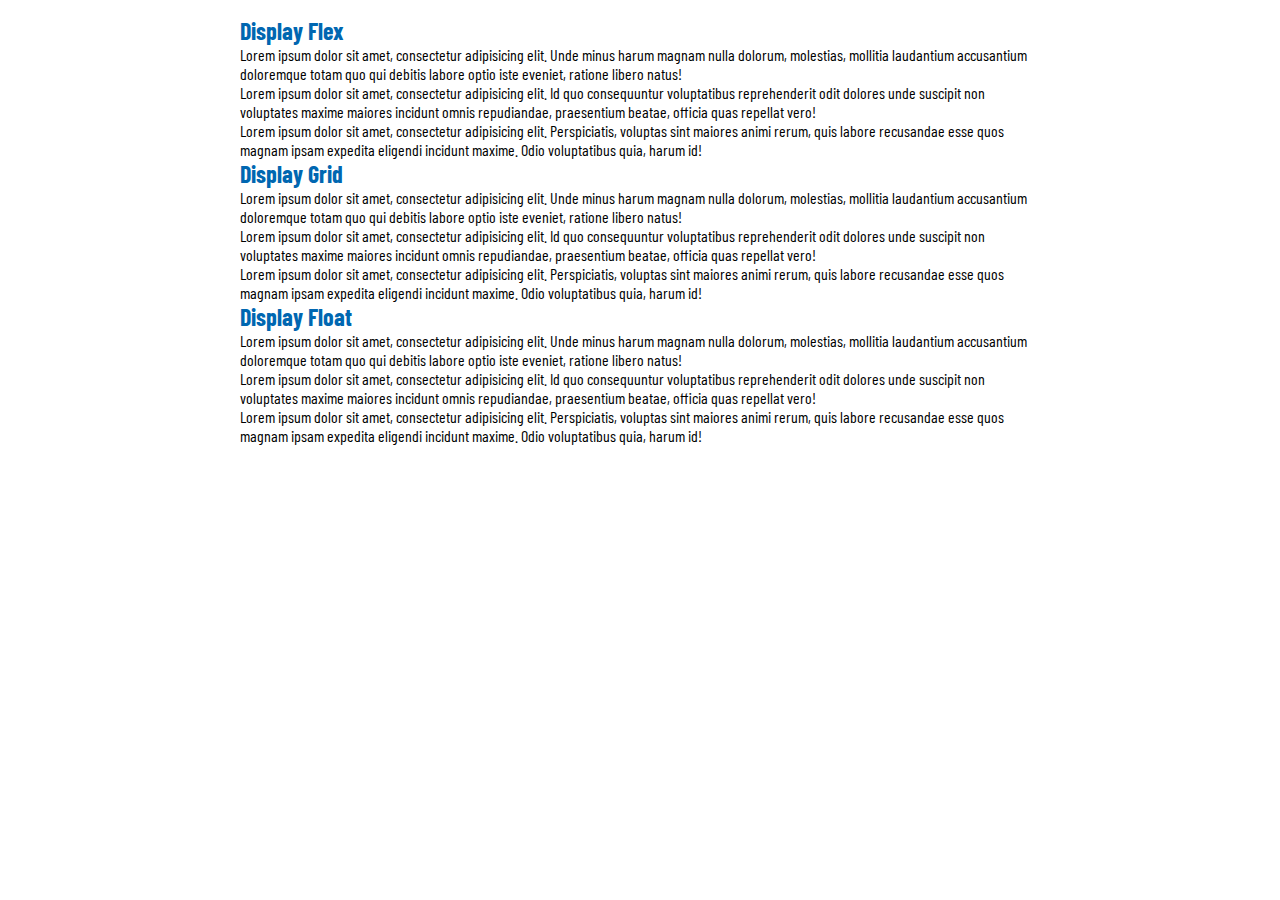
<file: 03 Positionierung HTML CSS/index.html>
<!DOCTYPE html>
<html lang="de">
<head>
    <meta charset="UTF-8">
    <meta name="viewport" content="width=device-width, initial-scale=1.0">
    <link rel="stylesheet" href="css/style.css">
    <link rel="preconnect" href="https://fonts.googleapis.com">
    <link rel="preconnect" href="https://fonts.gstatic.com" crossorigin>
    <link href="https://fonts.googleapis.com/css2?family=Barlow+Condensed:wght@400;600&display=swap" rel="stylesheet">
    <title>03 Aufgabe - Positionierung</title>
</head>
<body>
    <div class="container">
        <h2>Display Flex</h2>
        <div class="flexy">
            <main>Lorem ipsum dolor sit amet, consectetur adipisicing elit. Unde minus harum magnam nulla dolorum, molestias, mollitia laudantium accusantium doloremque totam quo qui debitis labore optio iste eveniet, ratione libero natus!</main>
            <section>Lorem ipsum dolor sit amet, consectetur adipisicing elit. Id quo consequuntur voluptatibus reprehenderit odit dolores unde suscipit non voluptates maxime maiores incidunt omnis repudiandae, praesentium beatae, officia quas repellat vero!</section>
            <section>Lorem ipsum dolor sit amet, consectetur adipisicing elit. Perspiciatis, voluptas sint maiores animi rerum, quis labore recusandae esse quos magnam ipsam expedita eligendi incidunt maxime. Odio voluptatibus quia, harum id!</section>
        </div>
        <h2>Display Grid</h2>
        <div class="gridy">
            <main>Lorem ipsum dolor sit amet, consectetur adipisicing elit. Unde minus harum magnam nulla dolorum, molestias, mollitia laudantium accusantium doloremque totam quo qui debitis labore optio iste eveniet, ratione libero natus!</main>
            <section>Lorem ipsum dolor sit amet, consectetur adipisicing elit. Id quo consequuntur voluptatibus reprehenderit odit dolores unde suscipit non voluptates maxime maiores incidunt omnis repudiandae, praesentium beatae, officia quas repellat vero!</section>
            <section>Lorem ipsum dolor sit amet, consectetur adipisicing elit. Perspiciatis, voluptas sint maiores animi rerum, quis labore recusandae esse quos magnam ipsam expedita eligendi incidunt maxime. Odio voluptatibus quia, harum id!</section>
        </div>
        <h2>Display Float</h2>
        <div class="floaty">
            <main>Lorem ipsum dolor sit amet, consectetur adipisicing elit. Unde minus harum magnam nulla dolorum, molestias, mollitia laudantium accusantium doloremque totam quo qui debitis labore optio iste eveniet, ratione libero natus!</main>
            <section>Lorem ipsum dolor sit amet, consectetur adipisicing elit. Id quo consequuntur voluptatibus reprehenderit odit dolores unde suscipit non voluptates maxime maiores incidunt omnis repudiandae, praesentium beatae, officia quas repellat vero!</section>
            <section>Lorem ipsum dolor sit amet, consectetur adipisicing elit. Perspiciatis, voluptas sint maiores animi rerum, quis labore recusandae esse quos magnam ipsam expedita eligendi incidunt maxime. Odio voluptatibus quia, harum id!</section>
        </div>
    </div>
</body>
</html>
</file>
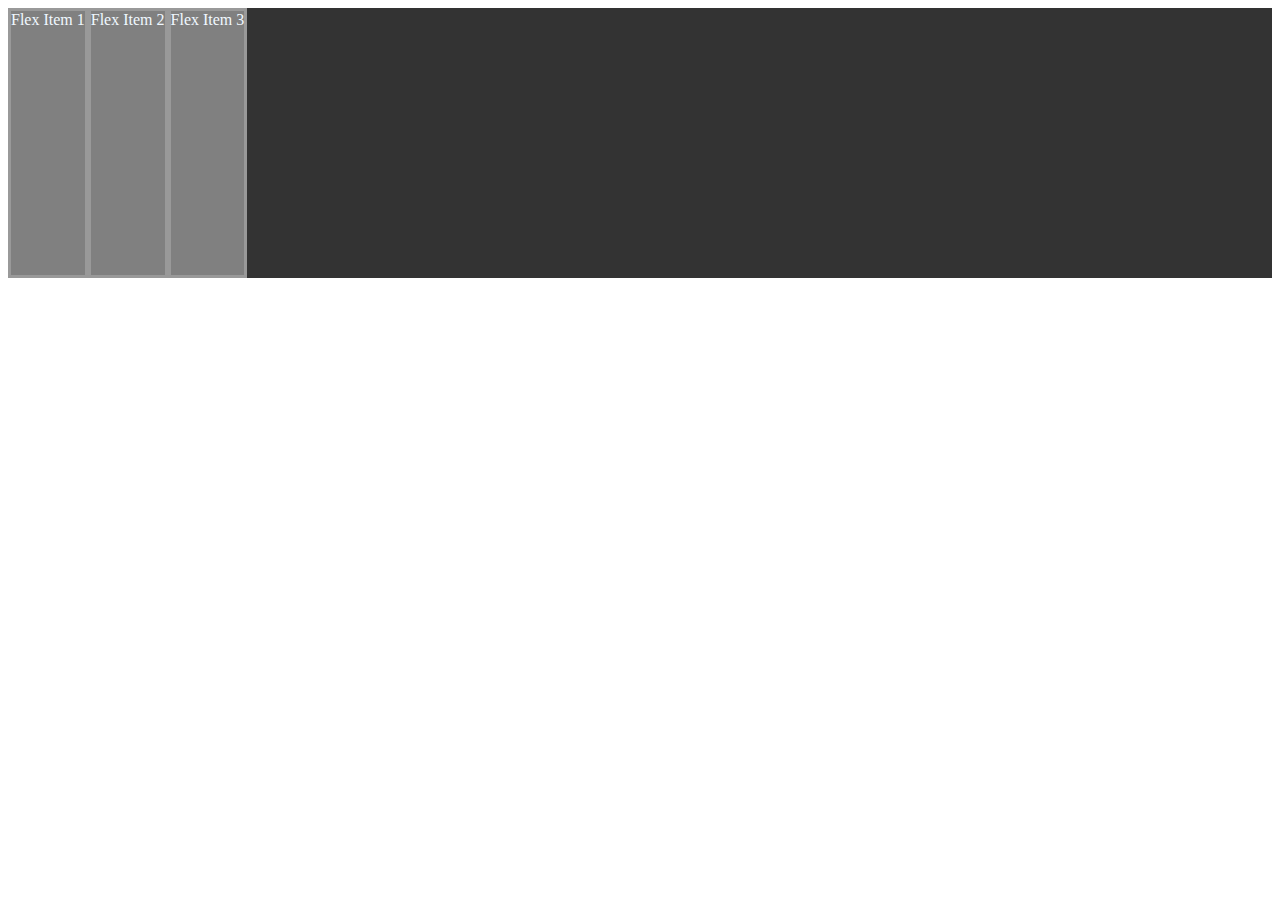
<file: css_flexbox/index.html>
<!DOCTYPE html>
<html lang="es">

<head>
  <meta charset="UTF-8">
  <meta name="viewport" content="width=device-width, initial-scale=1.0">
  <title>Aprendiendo Flexbox</title>
  <style>
    /* DOCUMENTATION: https://css-tricks.com/snippets/css/a-guide-to-flexbox/#aa-basics-and-terminology */

    *,
    *::after,
    *::before {
      box-sizing: border-box;
    }

    .container {
      background-color: #333;
      color: aliceblue;
      height: 30vh;
      /* width: 1000px; */


      display: flex;
      /* flex | inline-flex */
      flex-direction: row;
      /* row | row-reverse | column | column-reverse */
      flex-wrap: nowrap;
      /* nowrap | wrap | wrap-reverse */
      flex-flow: row nowrap;
      /* shorthand aus flex-direction & flex-wrap */
      justify-content: flex-start;
      /* flex-start | flex-end | center | space-around | space-between | space-evenly */
      align-items: stretch;
      /* stretch | flex-start | flex-end | center | baseline */
      align-content: flex-start;
      /* flex-start | stretch | flex-end | center | space-around | space-between | space-evenly */
    }

    .item {
      border: medium solid #999;
      /* width: 20%;
      height: 20%; */
      /* widht: 100px; */
      background-color: gray;
      /* flex-grow: 1; */
      flex-shrink: 1;
      flex-basis: auto;
    }

    .item:nth-child(2) {
      /* flex-grow: 3; */
      flex-shrink: 2;
    }

    .item:nth-child(3) {
      /* flex-grow: 2; */
    }

    /* .item:nth-child(2),
    .item:nth-child(17) {
      font-size: 350%;
    } */
  </style>
</head>

<body>
  <section class="container">
    <article class="item">Flex Item 1</article>
    <article class="item">Flex Item 2</article>
    <article class="item">Flex Item 3</article>
  </section>
  <br><br>
  <!-- <section class="container">
    <article class="item">Flex Item 1</article>
    <article class="item">Flex Item 2</article>
    <article class="item">Flex Item 3</article>
  </section>
  <br><br>
  <section class="container">
    <article class="item">Item 1</article>
    <article class="item">Item 2</article>
    <article class="item">Item 3</article>
    <article class="item">Item 4</article>
    <article class="item">Item 5</article>
    <article class="item">Item 6</article>
    <article class="item">Item 7</article>
    <article class="item">Item 8</article>
    <article class="item">Item 9</article>
    <article class="item">Item 10</article>
    <article class="item">Item 11</article>
    <article class="item">Item 12</article>
    <article class="item">Item 13</article>
    <article class="item">Item 14</article>
    <article class="item">Item 15</article>
    <article class="item">Item 16</article>
    <article class="item">Item 17</article>
    <article class="item">Item 18</article>
    <article class="item">Item 19</article>
  </section> -->
</body>

</html>
</file>
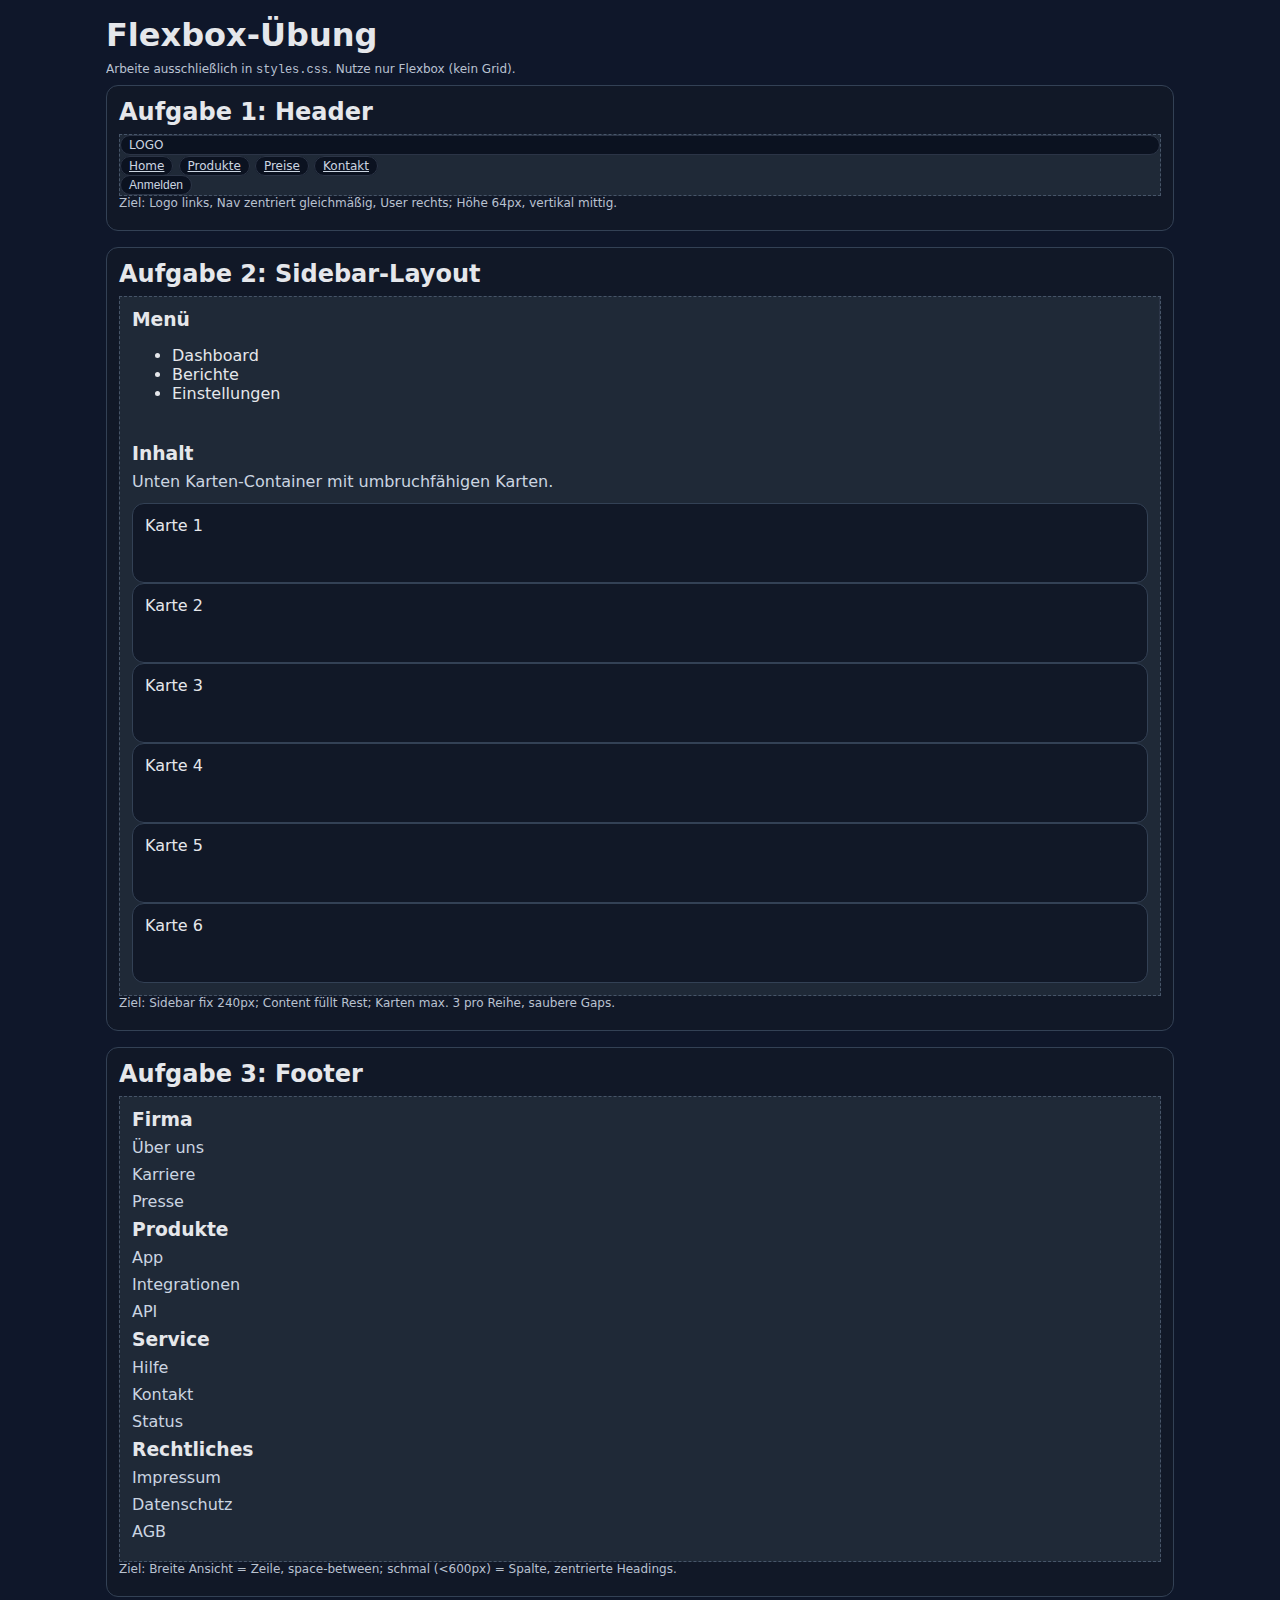
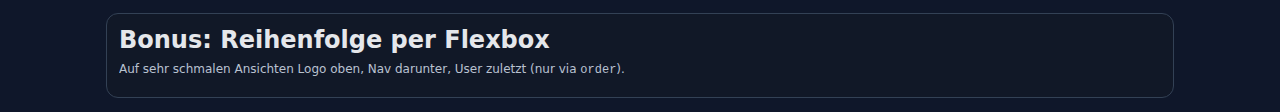
<file: flexbox-uebung/index.html>
<!DOCTYPE html>
<html lang="de">
<head>
  <meta charset="UTF-8" />
  <meta name="viewport" content="width=device-width, initial-scale=1.0"/>
  <title>Flexbox-Übung</title>
  <!-- Wechsle hier zwischen styles.css (Starter) und solution.css (Lösung) -->
  <link rel="stylesheet" href="styles.css">
  <style>
    /* Nur Demo-Farben/Typo, keine Layout-Hilfe */
    :root {
      --bg: #0f172a; /* slate-900 */
      --panel: #111827; /* gray-900 */
      --muted: #1f2937; /* gray-800 */
      --card: #111827;
      --text: #e5e7eb; /* gray-200 */
      --accent: #60a5fa;
      --soft: #334155; /* slate-700 */
    }
    * { box-sizing: border-box; }
    body { margin: 0; background: var(--bg); color: var(--text); font-family: ui-sans-serif, system-ui, -apple-system, Segoe UI, Roboto, Ubuntu; }
    h1, h2, h3 { margin: 0 0 .5rem; }
    p { margin: 0 0 .5rem; color: #cbd5e1; }
    .container { max-width: 1100px; margin: 0 auto; padding: 16px; }
    .box { background: var(--panel); border: 1px solid var(--soft); border-radius: 12px; padding: 12px; }
    .muted { background: var(--muted); border: 1px dashed #475569; }
    .tag { font-size: 12px; color: #cbd5e1; opacity: 0.9; }
    .chip { background: #0b1220; border: 1px solid #2b3446; padding: 2px 8px; border-radius: 999px; font-size: 12px; color:#cbd5e1; }
    .spacer { height: 16px; }
  </style>
</head>
<body>
  <div class="container">
    <h1>Flexbox-Übung</h1>
    <p class="tag">Arbeite ausschließlich in <code>styles.css</code>. Nutze nur Flexbox (kein Grid).</p>

    <!-- Aufgabe 1: Header -->
    <section class="box" id="aufgabe-1">
      <h2>Aufgabe 1: Header</h2>
      <div class="header muted" data-task="1-header">
        <div class="logo chip">LOGO</div>
        <nav class="main-nav">
          <a class="chip" href="#">Home</a>
          <a class="chip" href="#">Produkte</a>
          <a class="chip" href="#">Preise</a>
          <a class="chip" href="#">Kontakt</a>
        </nav>
        <div class="user-menu">
          <button class="chip">Anmelden</button>
        </div>
      </div>
      <p class="tag">Ziel: Logo links, Nav zentriert gleichmäßig, User rechts; Höhe 64px, vertikal mittig.</p>
    </section>

    <div class="spacer"></div>

    <!-- Aufgabe 2: Sidebar + Content + Karten -->
    <section class="box" id="aufgabe-2">
      <h2>Aufgabe 2: Sidebar-Layout</h2>
      <div class="layout muted" data-task="2-layout">
        <aside class="sidebar">
          <h3>Menü</h3>
          <ul>
            <li>Dashboard</li>
            <li>Berichte</li>
            <li>Einstellungen</li>
          </ul>
        </aside>
        <main class="content">
          <h3>Inhalt</h3>
          <p>Unten Karten-Container mit umbruchfähigen Karten.</p>
          <div class="cards" data-task="2-cards">
            <div class="card box">Karte 1</div>
            <div class="card box">Karte 2</div>
            <div class="card box">Karte 3</div>
            <div class="card box">Karte 4</div>
            <div class="card box">Karte 5</div>
            <div class="card box">Karte 6</div>
          </div>
        </main>
      </div>
      <p class="tag">Ziel: Sidebar fix 240px; Content füllt Rest; Karten max. 3 pro Reihe, saubere Gaps.</p>
    </section>

    <div class="spacer"></div>

    <!-- Aufgabe 3: Footer responsiv -->
    <section class="box" id="aufgabe-3">
      <h2>Aufgabe 3: Footer</h2>
      <footer class="footer muted" data-task="3-footer">
        <div class="f-col">
          <h3>Firma</h3>
          <p>Über uns</p>
          <p>Karriere</p>
          <p>Presse</p>
        </div>
        <div class="f-col">
          <h3>Produkte</h3>
          <p>App</p>
          <p>Integrationen</p>
          <p>API</p>
        </div>
        <div class="f-col">
          <h3>Service</h3>
          <p>Hilfe</p>
          <p>Kontakt</p>
          <p>Status</p>
        </div>
        <div class="f-col">
          <h3>Rechtliches</h3>
          <p>Impressum</p>
          <p>Datenschutz</p>
          <p>AGB</p>
        </div>
      </footer>
      <p class="tag">Ziel: Breite Ansicht = Zeile, space-between; schmal (&lt;600px) = Spalte, zentrierte Headings.</p>
    </section>

    <div class="spacer"></div>

    <section class="box" id="bonus">
      <h2>Bonus: Reihenfolge per Flexbox</h2>
      <p class="tag">Auf sehr schmalen Ansichten Logo oben, Nav darunter, User zuletzt (nur via <code>order</code>).</p>
    </section>
  </div>
</body>
</html>
</file>
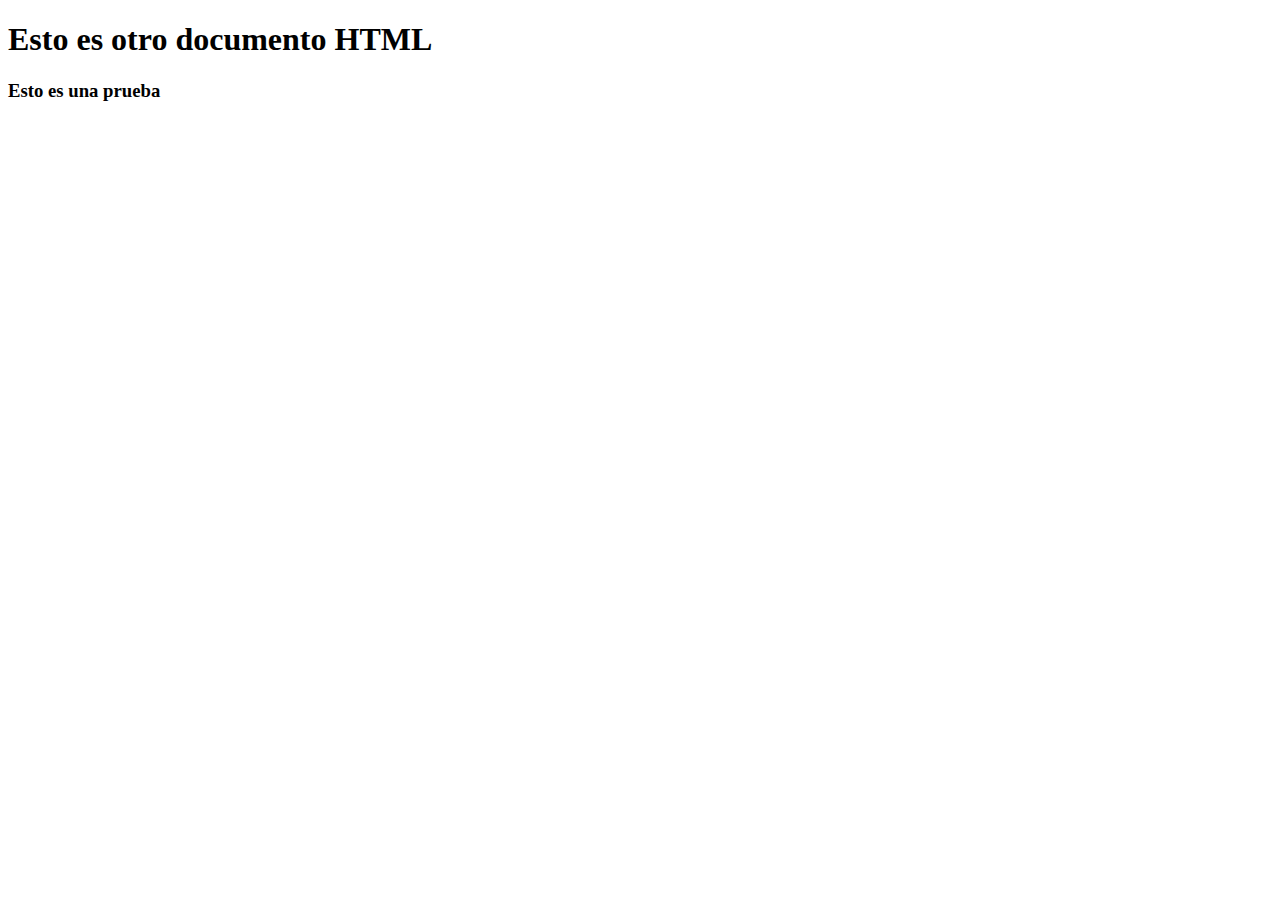
<file: html_ejercicios/prueba.html>
<!DOCTYPE html>
<html lang="en">

<head>
  <meta charset="UTF-8">
  <meta name="viewport" content="width=device-width, initial-scale=1.0">
  <title>Prueba HTML</title>
</head>

<body>
  <h1>Esto es otro documento HTML</h1>
  <h3>Esto es una prueba</h3>
</body>

</html>
</file>
<file: 03 Positionierung HTML CSS/css/style.css>
*{
    padding: 0;
    margin: 0;
    box-sizing: border-box;
    font-family: 'Barlow Condensed', sans-serif;
  }

  h2{
    color: #0067B1;
  }

  .container{
    max-width: 800px;
    margin: 1rem auto;
  }
</file>
<file: flexbox-uebung/styles.css>
/* ==========================================
   Flexbox-Übung – Starter (hier arbeiten)
   Nutze NUR Flexbox (kein Grid).
   ========================================== */

/* ---------- Aufgabe 1: Header ---------- */
.header {
  /* TODO: Flex-Container, Höhe 64px, horizontale Verteilung Logo/Nav/User */
  /* z.B. display:flex; align-items:center; justify-content:space-between; padding: ... */
}

.header .main-nav {
  /* TODO: horizontale Nav mit gleichmäßigen Abständen */
}

.header .user-menu {
  /* optional: eigener Flex-Container */
}

/* Bonus (optional): Reihenfolge auf sehr schmalen Ansichten umstellen */
/* @media (max-width: 480px) {
  .header { flex-direction: column; gap: 8px; }
  .header .logo { order: 1; }
  .header .main-nav { order: 2; }
  .header .user-menu { order: 3; }
} */

/* ---------- Aufgabe 2: Sidebar-Layout ---------- */
.layout {
  min-height: 400px;
  /* TODO: Flex-Zeile mit Sidebar + Content */
}

.sidebar {
  /* TODO: feste Breite 240px mit Flexbox-Mitteln (z.B. flex:0 0 240px) */
  padding: 12px;
  border-right: 1px solid #2b3446;
}

.content {
  /* TODO: restliche Breite einnehmen (z.B. flex:1 1 auto) */
  padding: 12px;
  overflow: auto; /* Content darf scrollen */
}

/* Karten-Container */
.cards {
  /* TODO: Flex-Container mit Umbruch (wrap) und Lücken (gap) */
  margin-top: 12px;
}

.card {
  /* TODO: Breite so definieren, dass max. 3 pro Reihe möglich sind.
     Tipp: flex: 1 1 calc(33.333% - GAP_KORREKTUR);
  */
  min-height: 80px;
}

/* ---------- Aufgabe 3: Footer ---------- */
.footer {
  /* TODO: Zeile auf breit, gleichmäßig verteilen */
  padding: 12px;
}

.footer .f-col {
  /* optional: Ausrichtung innerhalb der Spalte */
}

/* Responsiv umschalten (<600px): Spalte, zentrierte Überschriften */
@media (max-width: 600px) {
  .footer {
    /* TODO: column + zentrieren */
  }
  .footer .f-col h3 {
    /* TODO: zentrieren */
  }
}
</file>
